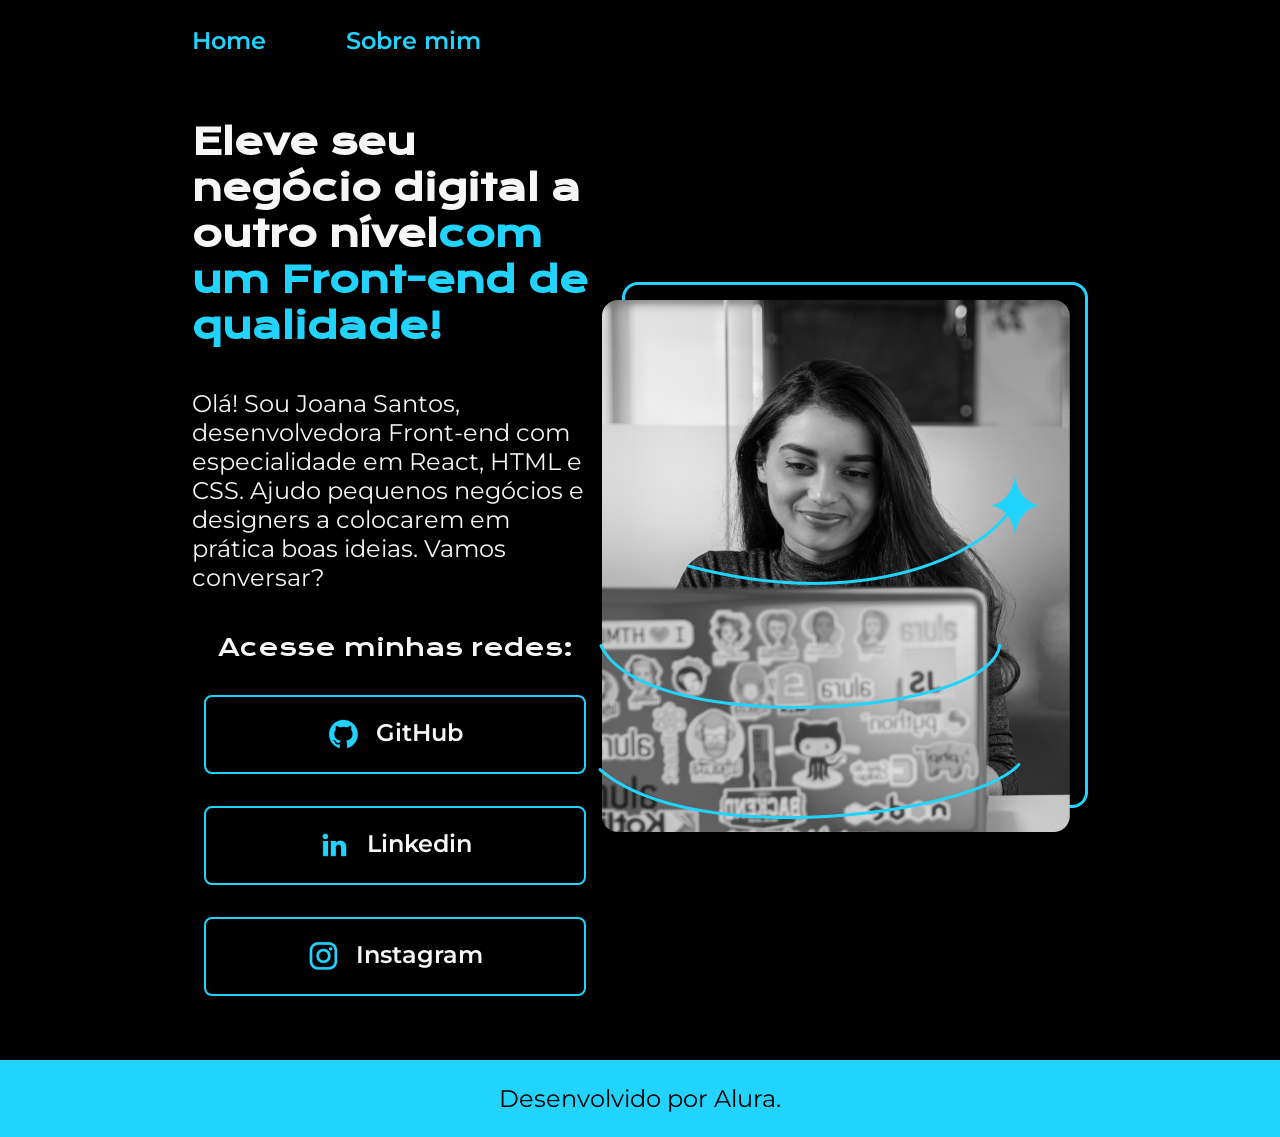
<file: 10_HTML&CSS_Cabecalho_Footer_VariaveisCSS/index.html>
<!DOCTYPE html>
<html lang="pt-br">

<head>
    <meta charset="UTF-8">
    <meta http-equiv="X-UA-Compatible" content="IE=edge">
    <meta name="viewport" content="width=device-width, initial-scale=1.0">
    <title>Portifolio</title>
    <link rel="stylesheet" href="./styles/style.css">
</head>

<body>
    <header class="cabecalho">
        <nav class="cabecalho__menu">
            <a class="cabecalho__menu__link" href="index.html">Home</a>
            <a class="cabecalho__menu__link" href="about.html" >Sobre mim</a>
        </nav>
    </header>
    <main class="apresentacao">
        <section class="apresentacao__conteudo">
            <h1 class="apresentacao__conteudo__titulo">Eleve seu negócio digital a outro nível<strong 
            class="titulo-destaque">com um Front-end de qualidade!
            </strong></h1>
            <p class="apresentacao__conteudo__texto">Olá! Sou Joana Santos, desenvolvedora
            Front-end com especialidade em React, HTML e
            CSS. Ajudo pequenos negócios e designers a
            colocarem em prática boas ideias. Vamos
            conversar?</p>
            <div class="apresentacao__links">
                <h2 class="apresentacao__links_subtitulo">Acesse minhas redes:</h2>
                <a class="apresentacao__links__link" href="https://github.com/guilhermeonrails"><img src="assets/github.png">GitHub</a>
                <a class="apresentacao__links__link" href="https://linkedin.com/in/arielsondasilvabraga/"><img src="assets/linkedin.png">Linkedin</a>
                <a class="apresentacao__links__link" href="https://intagram.com/guilhermeonrails"><img src="assets/instagram.png">Instagram</a>
                
            </div>
        </section>
        <img src="assets/Imagem.png" alt="Foto da Joana Santos programando">
    </main>
    <footer class="rodape">
        <p>Desenvolvido por Alura.</p>
    </footer>
</body>

</html>
</file>
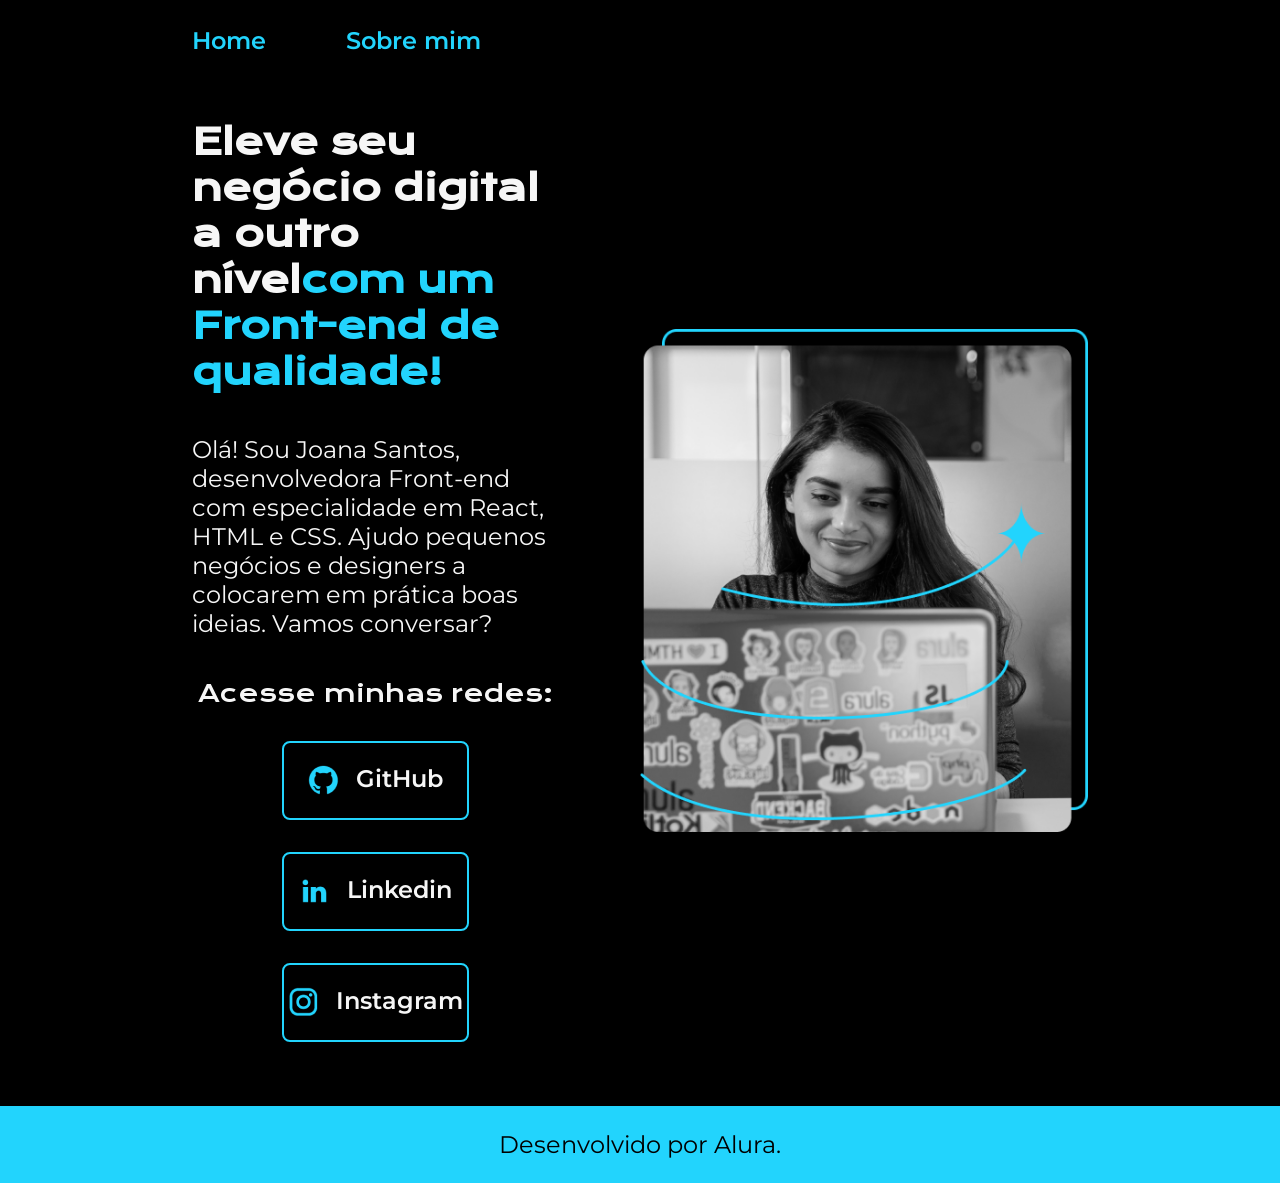
<file: 11_HTML&CSS_Trabalhando_Com_Responsividade_Publicacao_de_Projetos/index.html>
<!DOCTYPE html>
<html lang="pt-br">

<head>
    <meta charset="UTF-8">
    <meta http-equiv="X-UA-Compatible" content="IE=edge">
    <meta name="viewport" content="width=device-width, initial-scale=1.0">
    <title>Portifolio</title>
    <link rel="stylesheet" href="./styles/style.css">
</head>

<body>
    <header class="cabecalho">
        <nav class="cabecalho__menu">
            <a class="cabecalho__menu__link" href="index.html">Home</a>
            <a class="cabecalho__menu__link" href="about.html" >Sobre mim</a>
        </nav>
    </header>
    <main class="apresentacao">
        <section class="apresentacao__conteudo">
            <h1 class="apresentacao__conteudo__titulo">Eleve seu negócio digital a outro nível<strong 
            class="titulo-destaque">com um Front-end de qualidade!
            </strong></h1>
            <p class="apresentacao__conteudo__texto">Olá! Sou Joana Santos, desenvolvedora
            Front-end com especialidade em React, HTML e
            CSS. Ajudo pequenos negócios e designers a
            colocarem em prática boas ideias. Vamos
            conversar?</p>
            <div class="apresentacao__links">
                <h2 class="apresentacao__links_subtitulo">Acesse minhas redes:</h2>
                <a class="apresentacao__links__navegacao" href="https://github.com/guilhermeonrails"><img src="assets/github.png">GitHub</a>
                <a class="apresentacao__links__navegacao" href="https://linkedin.com/in/arielsondasilvabraga/"><img src="assets/linkedin.png">Linkedin</a>
                <a class="apresentacao__links__navegacao" href="https://intagram.com/guilhermeonrails"><img src="assets/instagram.png">Instagram</a>
                
            </div>
        </section>
        <img class="apresentacao__imagem" src="assets/Imagem.png" alt="Foto da Joana Santos programando">
    </main>
    <footer class="rodape">
        <p>Desenvolvido por Alura.</p>
    </footer>
</body>

</html>
</file>
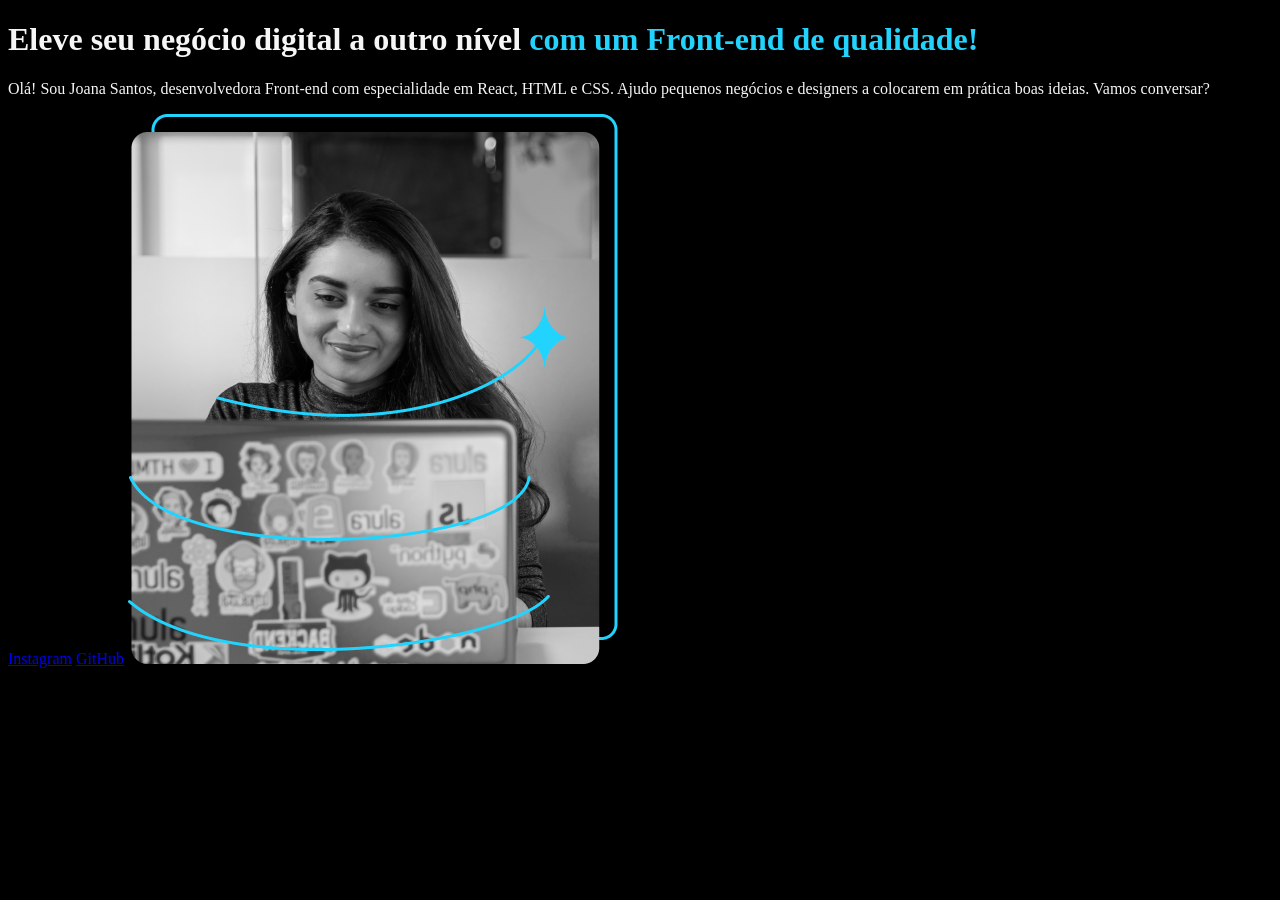
<file: 8_HTML&CSS_Ambientes_de_Desenvolvimento_Estrutura_de_Arquivos_e_Tags/Portifolio/index.html>
<!DOCTYPE html>
<html lang="pt-br">
<head>
    <meta charset="UTF-8">
    <meta name="viewport" content="width=device-width, initial-scale=1.0">
    <title>Portifolio</title>
    <link rel="stylesheet" href="style.css">
</head>
<body>
    <header>

    </header>
    <main>
        <h1>Eleve seu negócio digital a outro nível <strong>com um Front-end de qualidade!</strong></h1>
        <p>Olá! Sou Joana Santos, desenvolvedora Front-end com especialidade em React, 
            HTML e CSS. Ajudo pequenos negócios e designers a colocarem em prática boas ideias. Vamos conversar?</p>
        <a href="https://intagram.com">Instagram</a>
        <a href="https://github.com/AriiBrahga">GitHub</a>
        <img src="Imagem.png" alt="Imagem da Joana Programando">
    </main>
    <footer>
        
    </footer>
</body>
</html>
</file>
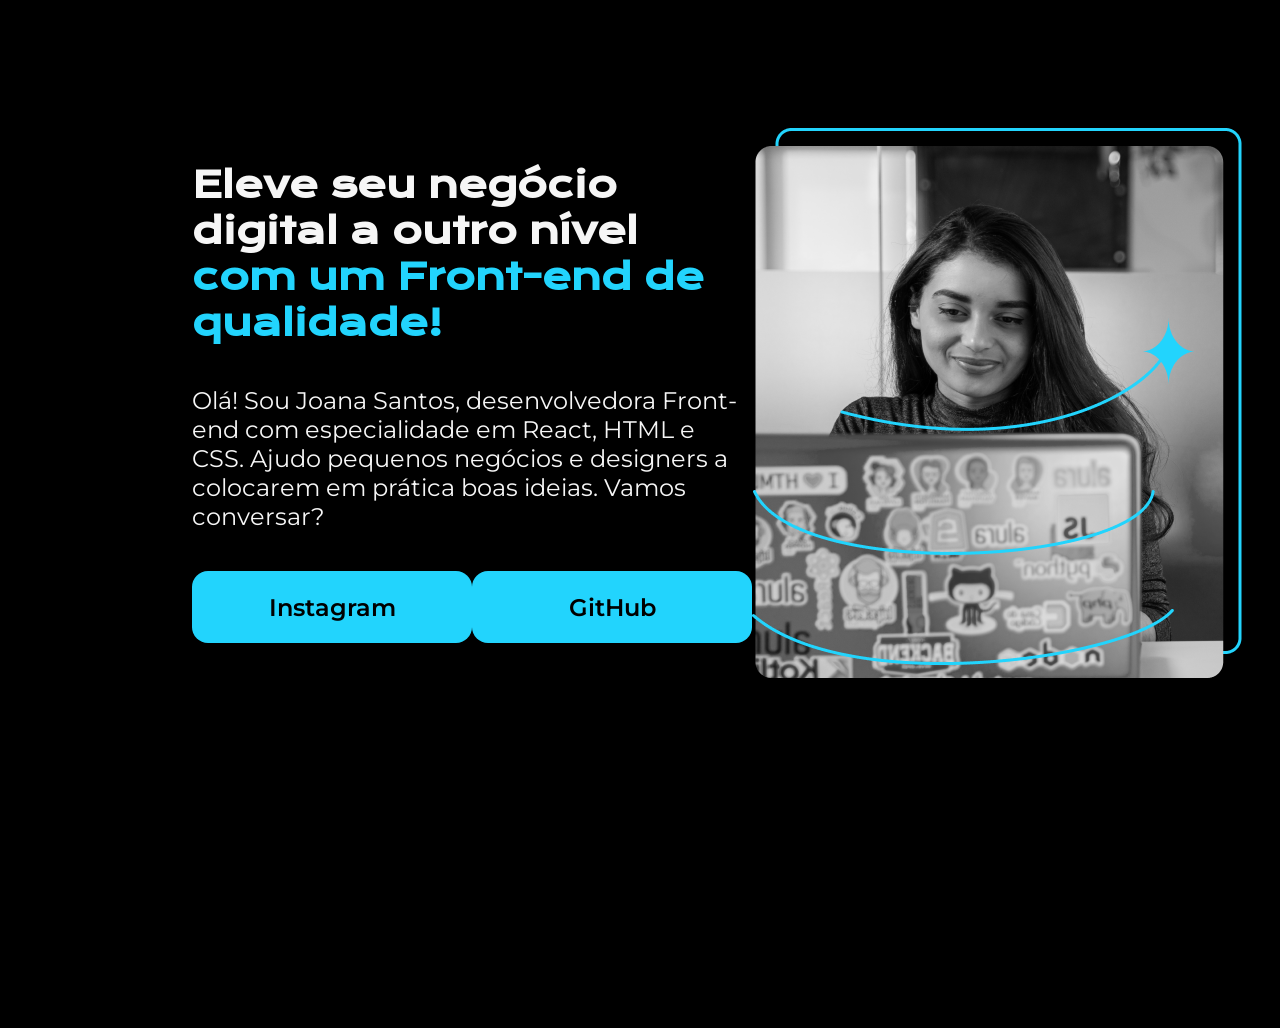
<file: 9_HTML&CSS_Classes_posicionamento_flexbox/Portifolio/index.html>
<!DOCTYPE html>
<html lang="pt-br">
<head>
    <meta charset="UTF-8">
    <meta name="viewport" content="width=device-width, initial-scale=1.0">
    <title>Portifolio</title>
    <link rel="stylesheet" href="style.css">
</head>
<body>
    <header>

    </header>
    <main class="apresentacao">
        <section class="apresentacao__conteudo">
            <h1 class="apresentacao__conteudo_titulo">Eleve seu negócio digital a outro nível <strong class="titulo-destaque">com um Front-end de qualidade!</strong></h1>
            <p class="apresentacao__conteudo_texto">Olá! Sou Joana Santos, desenvolvedora Front-end com especialidade em React, 
                HTML e CSS. Ajudo pequenos negócios e designers a colocarem em prática boas ideias. Vamos conversar?</p>
            <div class="apresentacao__links">
                <a class="apresentacao__links__link" href="https://intagram.com">Instagram</a>
                <a class="apresentacao__links__link" href="https://github.com/AriiBrahga">GitHub</a>
            </div>
        </section>
        <img src="Imagem.png" alt="Imagem da Joana Programando">
    </main>
    <footer>
        
    </footer>
</body>
</html>
</file>
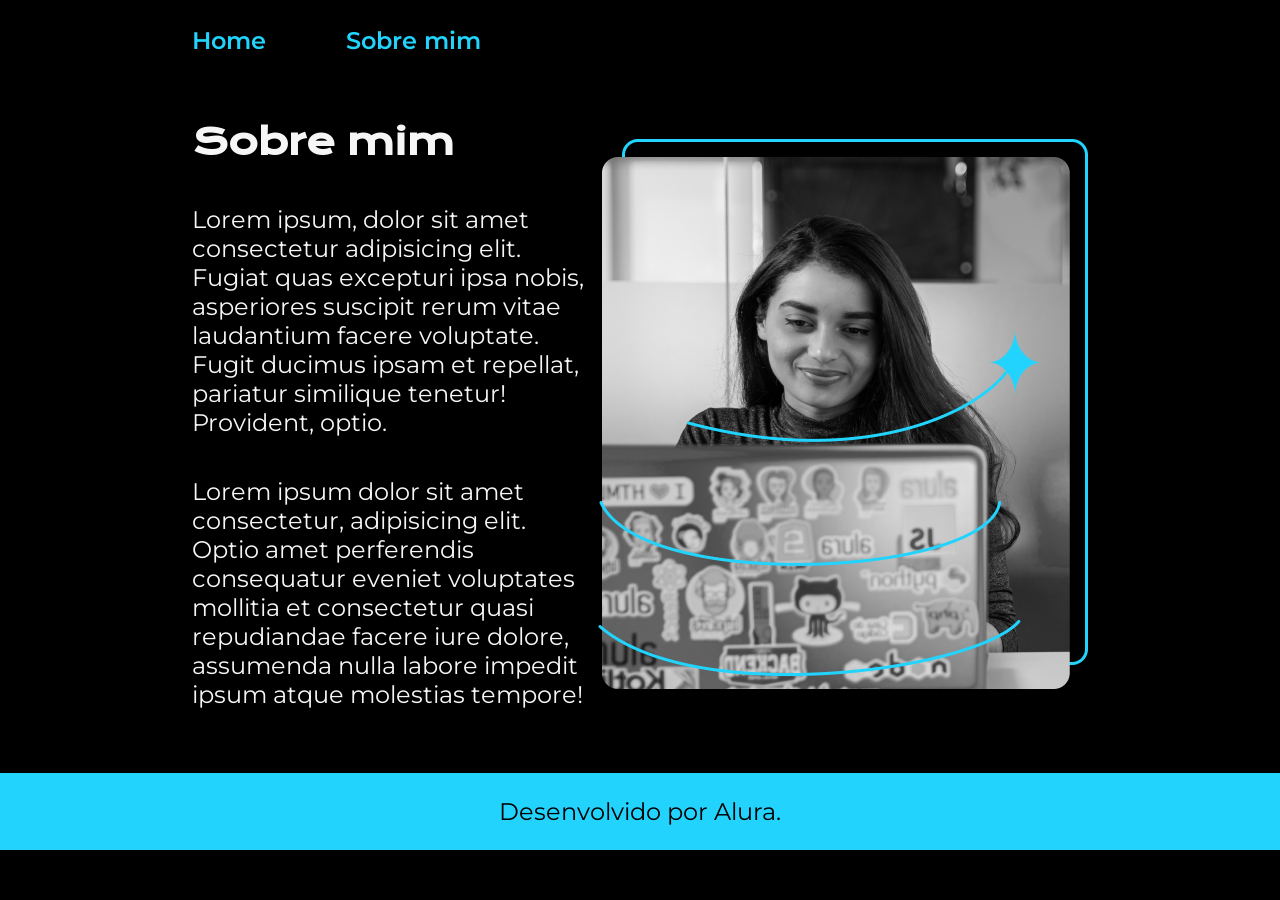
<file: 10_HTML&CSS_Cabecalho_Footer_VariaveisCSS/about.html>
<!DOCTYPE html>
<html lang="pt-br">
<head>
    <meta charset="UTF-8">
    <meta name="viewport" content="width=device-width, initial-scale=1.0">
    <title>Sobre mim</title>
    <link rel="stylesheet" href="./styles/style.css">
</head>
<body>
    <header class="cabecalho">
        <nav class="cabecalho__menu">
            <a class="cabecalho__menu__link" href="index.html">Home</a>
            <a class="cabecalho__menu__link" href="about.html" >Sobre mim</a>
        </nav>
    </header>
    <main class="apresentacao">
        <section class="apresentacao__conteudo">
            <h1 class="apresentacao__conteudo__titulo">Sobre mim</h1>
            <p  class= "apresentacao__conteudo__texto">Lorem ipsum, dolor sit amet consectetur adipisicing elit. Fugiat quas excepturi ipsa nobis, asperiores suscipit rerum vitae laudantium facere voluptate. Fugit ducimus ipsam et repellat, pariatur similique tenetur! Provident, optio.</p>
            <p  class= "apresentacao__conteudo__texto">Lorem ipsum dolor sit amet consectetur, adipisicing elit. Optio amet perferendis consequatur eveniet voluptates mollitia et consectetur quasi repudiandae facere iure dolore, assumenda nulla labore impedit ipsum atque molestias tempore!</p>
        </section>
        <img src="assets/Imagem.png" alt="Foto da Joana santos codando">
    </main>
    <footer class="rodape">
        <p>Desenvolvido por Alura.</p>
    </footer>
</body>
</html>
</file>
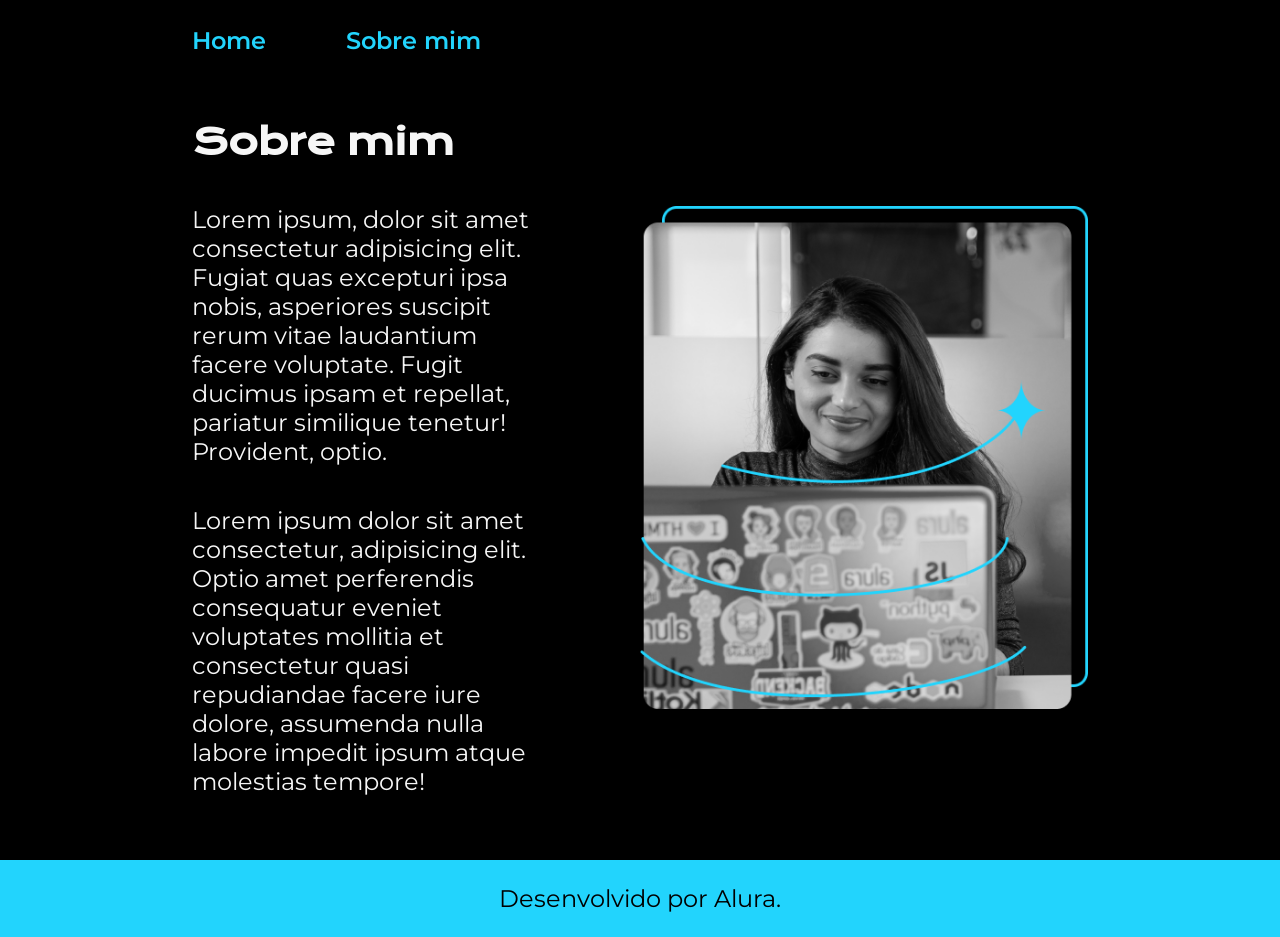
<file: 11_HTML&CSS_Trabalhando_Com_Responsividade_Publicacao_de_Projetos/about.html>
<!DOCTYPE html>
<html lang="pt-br">
<head>
    <meta charset="UTF-8">
    <meta name="viewport" content="width=device-width, initial-scale=1.0">
    <title>Sobre mim</title>
    <link rel="stylesheet" href="./styles/style.css">
</head>
<body>
    <header class="cabecalho">
        <nav class="cabecalho__menu">
            <a class="cabecalho__menu__link" href="index.html">Home</a>
            <a class="cabecalho__menu__link" href="about.html" >Sobre mim</a>
        </nav>
    </header>
    <main class="apresentacao">
        <section class="apresentacao__conteudo">
            <h1 class="apresentacao__conteudo__titulo">Sobre mim</h1>
            <p  class= "apresentacao__conteudo__texto">Lorem ipsum, dolor sit amet consectetur adipisicing elit. Fugiat quas excepturi ipsa nobis, asperiores suscipit rerum vitae laudantium facere voluptate. Fugit ducimus ipsam et repellat, pariatur similique tenetur! Provident, optio.</p>
            <p  class= "apresentacao__conteudo__texto">Lorem ipsum dolor sit amet consectetur, adipisicing elit. Optio amet perferendis consequatur eveniet voluptates mollitia et consectetur quasi repudiandae facere iure dolore, assumenda nulla labore impedit ipsum atque molestias tempore!</p>
        </section>
        <img class="apresentacao__imagem" src="assets/Imagem.png" alt="Foto da Joana santos codando">
    </main>
    <footer class="rodape">
        <p>Desenvolvido por Alura.</p>
    </footer>
</body>
</html>
</file>
<file: 10_HTML&CSS_Cabecalho_Footer_VariaveisCSS/styles/style.css>
@import url('https://fonts.googleapis.com/css2?family=Krona+One&family=Montserrat:wght@400;600&display=swap');

:root {
    --cor-primaira: #000000;
    --cor-secundaria: #F6F6F6; 
    --cor-terciaria: #22D4FD;
    --cor-hover: #272727 ;

    --font-primaria: 'Krona One', sans-serif;
    --font-secundaria: 'Montserrat', sans-serif;
}

*{
    margin: 0;
    padding: 0;
}

body{
    box-sizing: border-box;
    background-color: var(--cor-primaira);
    color: var(--cor-secundaria);
}

.cabecalho {
    padding: 2% 0 0 15%;
}

.cabecalho__menu {
    display: flex;
    gap: 80px;
}

.cabecalho__menu__link {
    font-family: var(--font-secundaria);
    font-size: 24px;
    font-weight: 600;
    color: var(--cor-terciaria);
    text-decoration: none;
}

.apresentacao{
    padding: 5% 15%;
    display: flex;
    align-items: center;
    justify-content: space-between;
}
.apresentacao__conteudo{
    width: 615px;
    display: flex;
    flex-direction: column;
    gap: 40px;
}

.apresentacao__conteudo__titulo{
    font-size: 36px;
    font-family: var(--font-primaria);
}

.titulo-destaque{
    color: var(--cor-terciaria);
}

.apresentacao__conteudo__texto{
    font-size: 24px;
    font-family: var(--font-secundaria);
}

.apresentacao__links{
    display: flex;
    flex-direction:  column;
    align-items: center;
    justify-content: space-between;
    gap: 32px;
}

.apresentacao__links_subtitulo{
    font-family: var(--font-primaria);
    font-weight: 400;
    font-size: 24px;
}

.apresentacao__links__link{
    display: flex;
    flex-direction: row;
    justify-content: center;
    gap: 16px;
    border: 2px solid var(--cor-terciaria);
    width: 378px;
    text-align: center;
    border-radius: 8px;
    font-size: 24px;
    font-weight: 600;
    padding: 21.5px 0;
    text-decoration: none;
    color: var(--cor-secundaria);
    font-family: var(--font-secundaria);
}

.apresentacao__links__link:hover{
    background-color: var(--cor-hover) ;
}

.rodape {
    color: var(--cor-primaira);
    background-color: var(--cor-terciaria);
    padding: 24px;
    text-align: center;
    font-family: var(--font-secundaria);
    font-size: 24px;
    font-weight: 400;
}
</file>
<file: 11_HTML&CSS_Trabalhando_Com_Responsividade_Publicacao_de_Projetos/styles/style.css>
@import url('https://fonts.googleapis.com/css2?family=Krona+One&family=Montserrat:wght@400;600&display=swap');

:root {
    --cor-primaira: #000000;
    --cor-secundaria: #F6F6F6; 
    --cor-terciaria: #22D4FD;
    --cor-hover: #272727 ;

    --font-primaria: 'Krona One', sans-serif;
    --font-secundaria: 'Montserrat', sans-serif;
}

*{
    margin: 0;
    padding: 0;
}

body{
    box-sizing: border-box;
    background-color: var(--cor-primaira);
    color: var(--cor-secundaria);
}

.cabecalho {
    padding: 2% 0 0 15%;
}

.cabecalho__menu {
    display: flex;
    gap: 80px;
}

.cabecalho__menu__link {
    font-family: var(--font-secundaria);
    font-size: 1.5rem;
    font-weight: 600;
    color: var(--cor-terciaria);
    text-decoration: none;
}

.apresentacao{
    padding: 5% 15%;
    display: flex;
    align-items: center;
    justify-content: space-between;
    gap: 82px;
}
.apresentacao__conteudo{
    width: 50%;
    display: flex;
    flex-direction: column;
    gap: 40px;
}

.apresentacao__conteudo__titulo{
    font-size: 2.25rem;
    font-family: var(--font-primaria);
}

.titulo-destaque{
    color: var(--cor-terciaria);
}

.apresentacao__conteudo__texto{
    font-size: 1.5rem;
    font-family: var(--font-secundaria);
}

.apresentacao__links{
    display: flex;
    flex-direction:  column;
    align-items: center;
    justify-content: space-between;
    gap: 32px;
}

.apresentacao__links_subtitulo{
    font-family: var(--font-primaria);
    font-weight: 400;
    font-size: 1.5rem;
}

.apresentacao__links__navegacao{
    display: flex;
    flex-direction: row;
    justify-content: center;
    gap: 16px;
    border: 2px solid var(--cor-terciaria);
    width: 50%;
    text-align: center;
    border-radius: 8px;
    font-size: 1.5rem;
    font-weight: 600;
    padding: 21.5px 0;
    text-decoration: none;
    color: var(--cor-secundaria);
    font-family: var(--font-secundaria);
}

.apresentacao__links__navegacao:hover{
    background-color: var(--cor-hover) ;
}

.apresentacao__imagem {
    width: 50%;
}

.rodape {
    color: var(--cor-primaira);
    background-color: var(--cor-terciaria);
    padding: 24px;
    text-align: center;
    font-family: var(--font-secundaria);
    font-size: 1.5rem;
    font-weight: 400;
}

@media (max-width: 1200px) {

    .cabecalho {
        padding: 10%;
    }

    .cabecalho__menu {
        justify-content: center;
    }

    .apresentacao {
        flex-direction: column-reverse;
        padding: 5%;
    }
    .apresentacao__conteudo {
        width: auto;
    }
}
</file>
<file: 8_HTML&CSS_Ambientes_de_Desenvolvimento_Estrutura_de_Arquivos_e_Tags/Portifolio/style.css>
body{
    background-color: black;
    color: #F6F6F6;
}

strong{
    color: #22D4FD;
}
</file>
<file: 9_HTML&CSS_Classes_posicionamento_flexbox/Portifolio/style.css>
@import url('https://fonts.googleapis.com/css2?family=Krona+One&family=Montserrat:ital,wght@0,100..900;1,100..900&display=swap');

* {
    margin: 0;
    padding: 0;
}


body{
    height: 100vh;
    box-sizing: border-box;
    background-color: black;
    color: #F6F6F6;
}

.titulo-destaque{
    color: #22D4FD;
}

.apresentacao {
    margin: 10% 15%;
    display: flex;
    align-items: center;
    justify-content: space-between;
}
.apresentacao__conteudo {
    width: 615px;
    height: 482px;
    display: flex;
    flex-direction: column;
    gap: 40px;
}

.apresentacao__conteudo_titulo {
    font-size: 36px;
    font-family: "Krona One", sans-serif;
}

.apresentacao__conteudo_texto{
    font-size: 24px;
    font-family: "Montserrat", sans-serif;
}

.apresentacao__links {
    display: flex;
    justify-content: space-between;
}

.apresentacao__links__link {
    background-color: #22D4FD;
    width: 280px;
    text-align: center;
    border-radius: 16px;
    font-size: 24px;
    font-weight: 600;
    padding: 21.5px 0;
    text-decoration: none;
    color: #000000;
    font-family: 'Montserrat', sans-serif;
}
</file>
